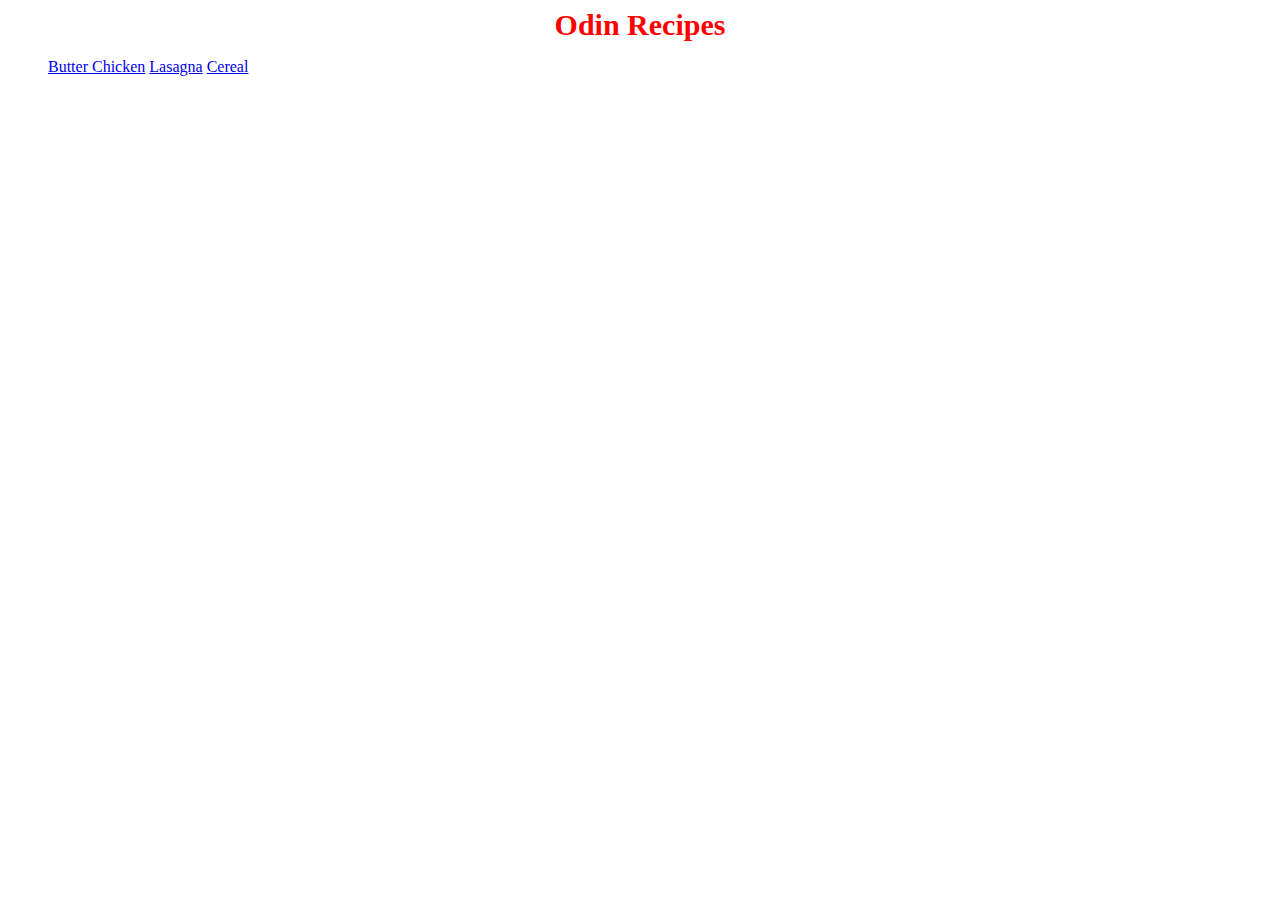
<file: index.html>
<!DOCTYPE html>
<html lang="en">
    <head>
        <meta charset="UTF=8">
        <title>My First Project - Recipe Page</title>
        <link rel="stylesheet" href="style.css">
    </head>
    

    <body>
        <div class="main-page-header"> Odin Recipes
        </div>
        <ul>
        <l1><a href="recipes/butterchicken.html">Butter Chicken</a></l1>
        <l1><a href="recipes/lasagna.html">Lasagna</a></l1>
        <l1><a href="recipes/cereal.html">Cereal</a></l1>
        </ul>
    </body>
</html>
</file>
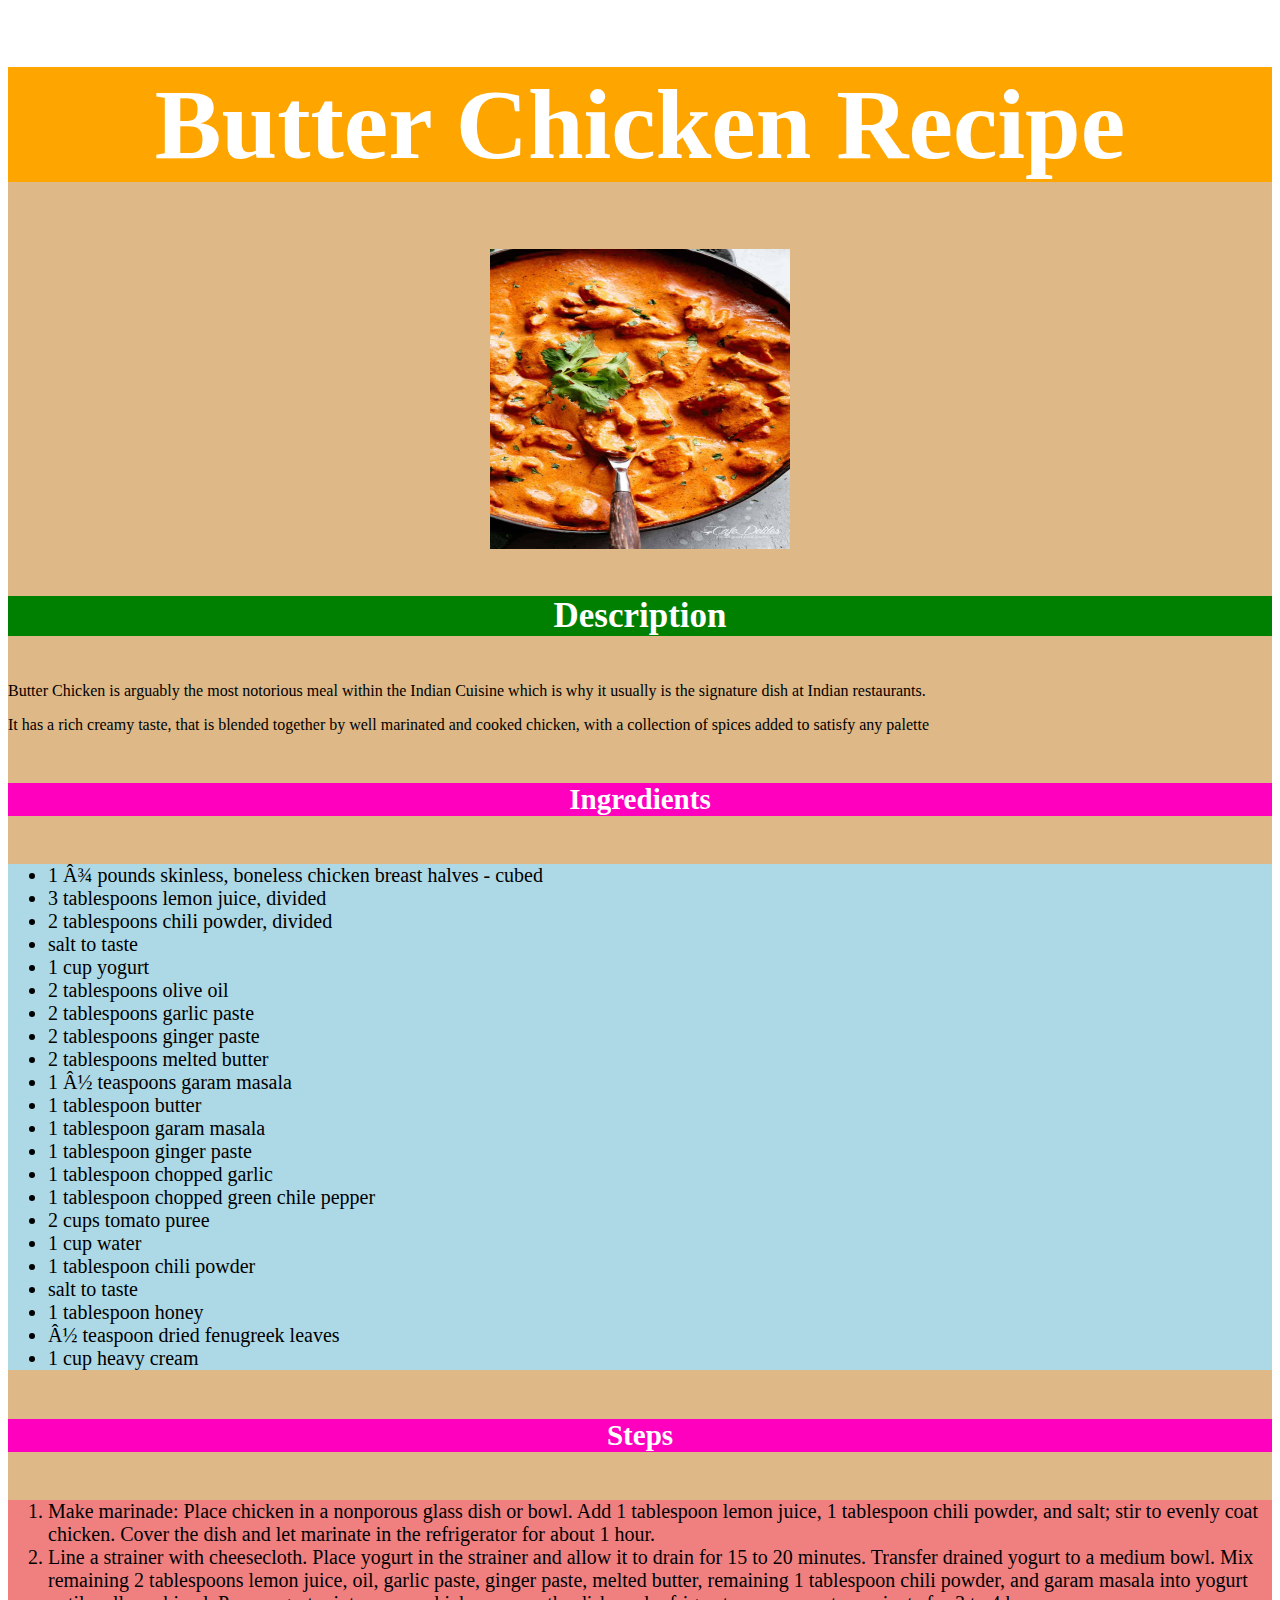
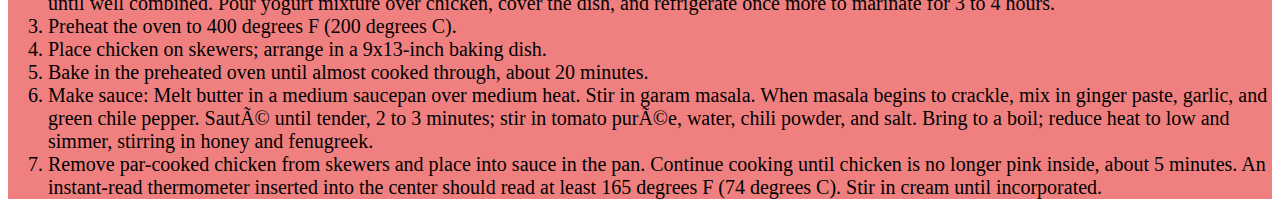
<file: recipes/butterchicken.html>
<!DOCTYPE html>
<html lang="en">
    <head>
        <meta charset="UTF=8">
        <title>Butter Chicken Recipe</title>
        <link rel="stylesheet" href="../style.css">
    </head>
    

   <div class="butterbody"> <body>
        <div class="butter-chicken-title"> <h1>Butter Chicken Recipe</h1></div>
       <img class="butter" src="images/ButterChicken.jpg">
       <div class="DescriptionButter"> <h4>Description</h4></div>
        <p>Butter Chicken is arguably the most notorious meal within the Indian Cuisine which is why it usually is the signature dish at Indian restaurants.</p>
        <p>It has a rich creamy taste, that is blended together by well marinated and cooked chicken, with a collection of spices added to satisfy any palette</p>
        <div class="butteringre"><h5>Ingredients</h5></div>
        <div class="butterlist"> <ul>
            <li>1 ¾ pounds skinless, boneless chicken breast halves - cubed</li>
            <li>3 tablespoons lemon juice, divided</li>
            <li>2 tablespoons chili powder, divided</li>
            <li>salt to taste</li>
            <li>1 cup yogurt</li>
            <li>2 tablespoons olive oil</li>
            <li>2 tablespoons garlic paste</li>
            <li>2 tablespoons ginger paste</li>
            <li>2 tablespoons melted butter</li>
            <li>1 ½ teaspoons garam masala</li>
            <li>1 tablespoon butter</li>
            <li>1 tablespoon garam masala</li>
            <li>1 tablespoon ginger paste</li>
            <li>1 tablespoon chopped garlic</li>
            <li>1 tablespoon chopped green chile pepper</li>
            <li>2 cups tomato puree</li>
            <li>1 cup water</li>
            <li>1 tablespoon chili powder</li>
            <li>salt to taste</li>
            <li>1 tablespoon honey</li>
            <li>½ teaspoon dried fenugreek leaves</li>
            <li>1 cup heavy cream</li>  
        </ul></div>
        <div class="butterstepss"><h5>Steps</h5></div>
        <div class="buttersteps"><ol>
            <li> Make marinade: Place chicken in a nonporous glass dish or bowl. Add 1 tablespoon lemon juice, 1 tablespoon chili powder, and salt; stir to evenly coat chicken. Cover the dish and let marinate in the refrigerator for about 1 hour.</li>
            <li> Line a strainer with cheesecloth. Place yogurt in the strainer and allow it to drain for 15 to 20 minutes. Transfer drained yogurt to a medium bowl. Mix remaining 2 tablespoons lemon juice, oil, garlic paste, ginger paste, melted butter, remaining 1 tablespoon chili powder, and garam masala into yogurt until well combined. Pour yogurt mixture over chicken, cover the dish, and refrigerate once more to marinate for 3 to 4 hours.</li>
            <li> Preheat the oven to 400 degrees F (200 degrees C).</li>
            <li> Place chicken on skewers; arrange in a 9x13-inch baking dish.</li>
            <li> Bake in the preheated oven until almost cooked through, about 20 minutes.</li>
            <li> Make sauce: Melt butter in a medium saucepan over medium heat. Stir in garam masala. When masala begins to crackle, mix in ginger paste, garlic, and green chile pepper. Sauté until tender, 2 to 3 minutes; stir in tomato purée, water, chili powder, and salt. Bring to a boil; reduce heat to low and simmer, stirring in honey and fenugreek.</li>
            <li> Remove par-cooked chicken from skewers and place into sauce in the pan. Continue cooking until chicken is no longer pink inside, about 5 minutes. An instant-read thermometer inserted into the center should read at least 165 degrees F (74 degrees C). Stir in cream until incorporated.</li>

        </ol>
    </div>
       
    </body></div>
</html>
</file>
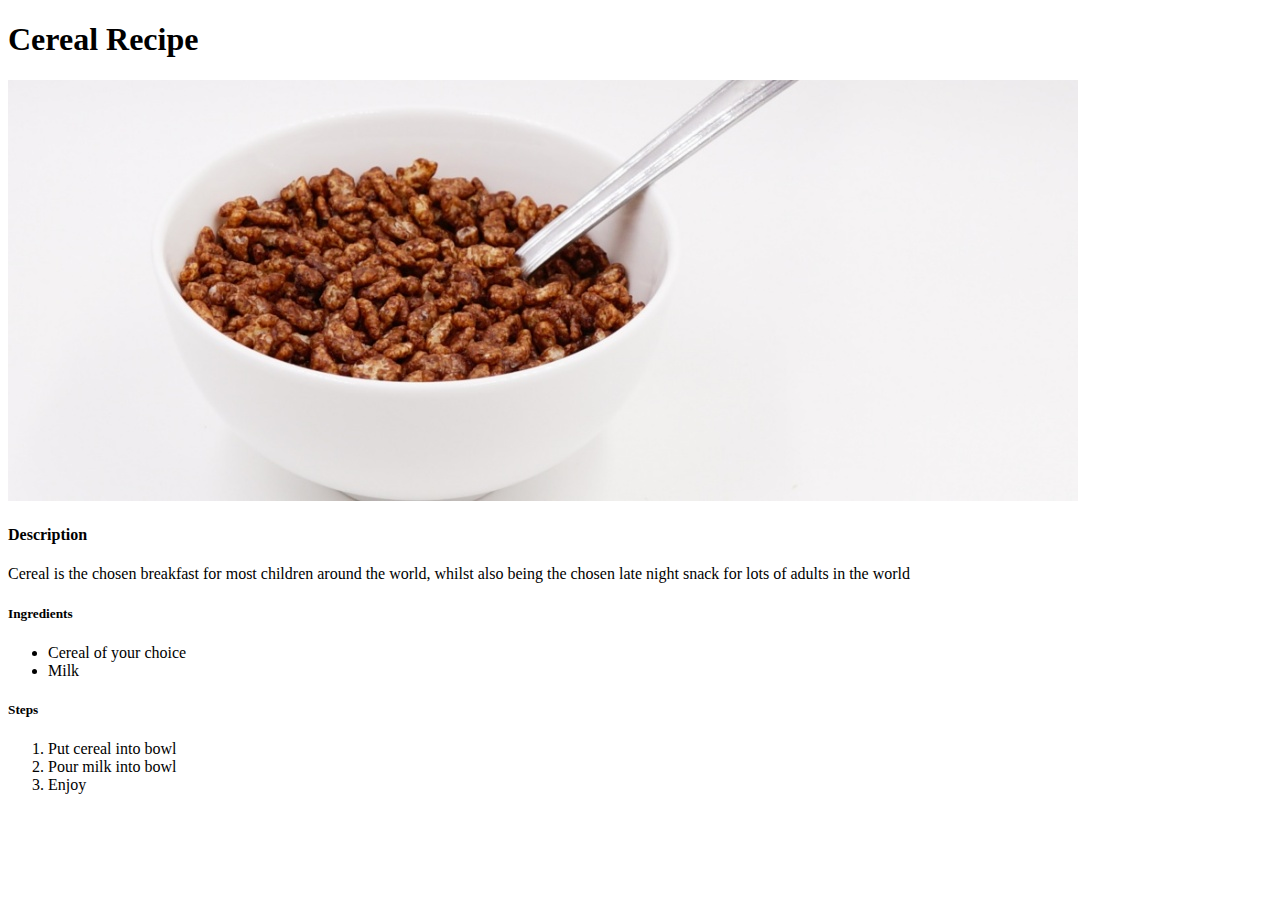
<file: recipes/cereal.html>
<!DOCTYPE html>
<html lang="en">
    <head>
        <meta charset="UTF=8">
        <title>My First Project - Recipe Page</title>
    </head>
    

    <body>
        <h1>Cereal Recipe</h1>
        <img src="images/Cocopops.jpg">
       <h4>Description</h4>
        <p>Cereal is the chosen breakfast for most children around the world, whilst also being the chosen late night snack for lots of adults in the world</p>
        <h5>Ingredients</h5>
        <ul>
            <li>Cereal of your choice</li>
            <li>Milk</li>
        </ul>
        <h5>Steps</h5>
        <ol>
            <li>Put cereal into bowl</li>
            <li>Pour milk into bowl</li>
            <li>Enjoy</li>
        </ol>
    </body>
</html>
</file>
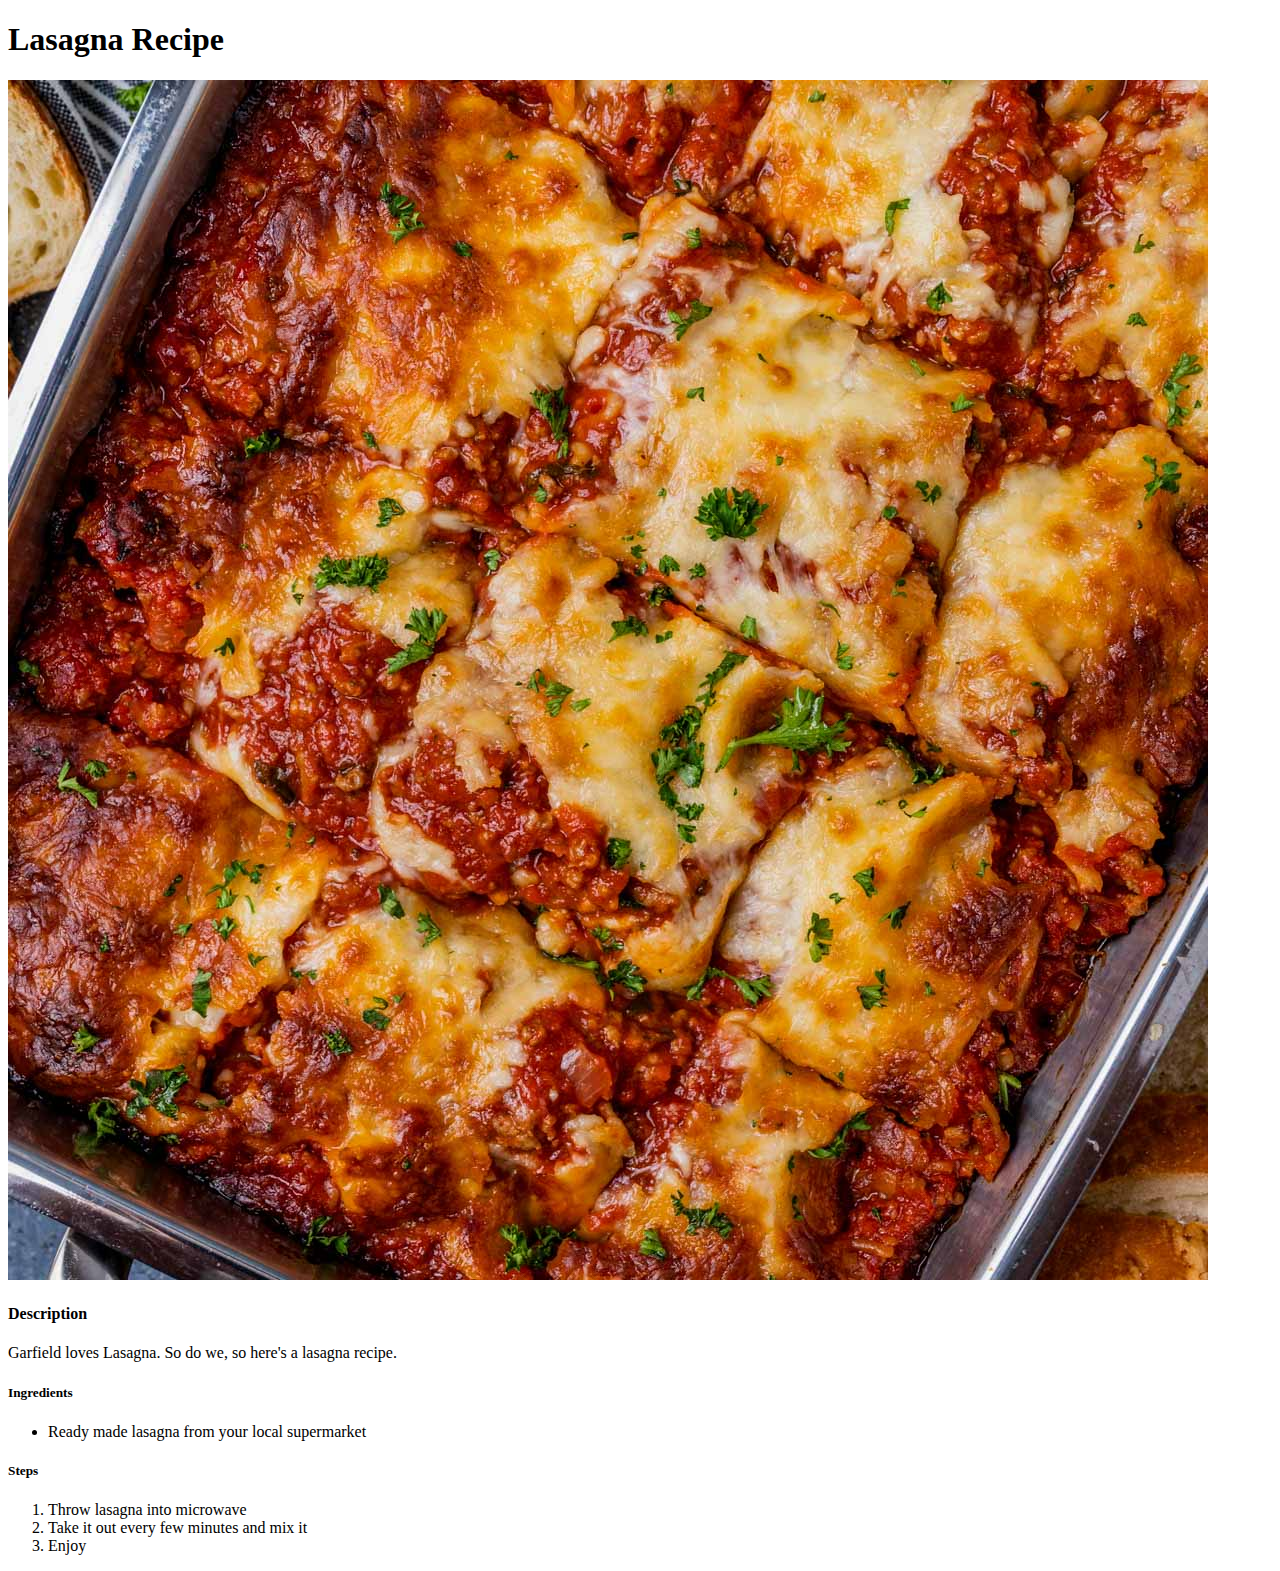
<file: recipes/lasagna.html>
<!DOCTYPE html>
<html lang="en">
    <head>
        <meta charset="UTF=8">
        <title>My First Project - Recipe Page</title>
    </head>
    

    <body>
        <h1>Lasagna Recipe</h1>
        <img src="images/Lasagna.jpg">
       <h4>Description</h4>
        <p>Garfield loves Lasagna. So do we, so here's a lasagna recipe.</p>
        <h5>Ingredients</h5>
        <ul>
            <li>Ready made lasagna from your local supermarket</li>
            
        </ul>
        <h5>Steps</h5>
        <ol>
            <li>Throw lasagna into microwave</li>
            <li>Take it out every few minutes and mix it</li>
            <li>Enjoy</li>
        </ol>
    </body>
</html>
</file>
<file: style.css>
.main-page-header {
    font-size: 30px;
    text-align: center;
    font-weight: 700;
    color: red;
    
}
.butter-chicken-title {
    background-color: orange;
    color: white;
    font-size: 50px;
    text-align: center;
    font-weight: 700;

}
.DescriptionButter {
    font-size: 35px;
    background-color: green;
    text-align:center;
    color: white;
    font-weight: 700;
}
.butterlist {
    background-color:lightblue;
    font-size: 20px;
    font-family:Georgia, 'Times New Roman', Times, serif
}
.buttersteps {
    background-color:lightcoral;
    font-size: 20px;
    font-family:Georgia, 'Times New Roman', Times, serif
}
.butteringre {
    font-size: 35px;
    background-color: rgb(255, 0, 191);
    text-align:center;
    color: white;
    font-weight: 700;
}
.butterstepss {
    font-size: 35px;
    background-color: rgb(255, 0, 191);
    text-align:center;
    color: white;
    font-weight: 700;
}
.butter {
    height: 300px;
    width: 300px;
    margin-left: auto;
    margin-right: auto;
    display: block
}
.butterbody {
    background-color: burlywood;
}
</file>
